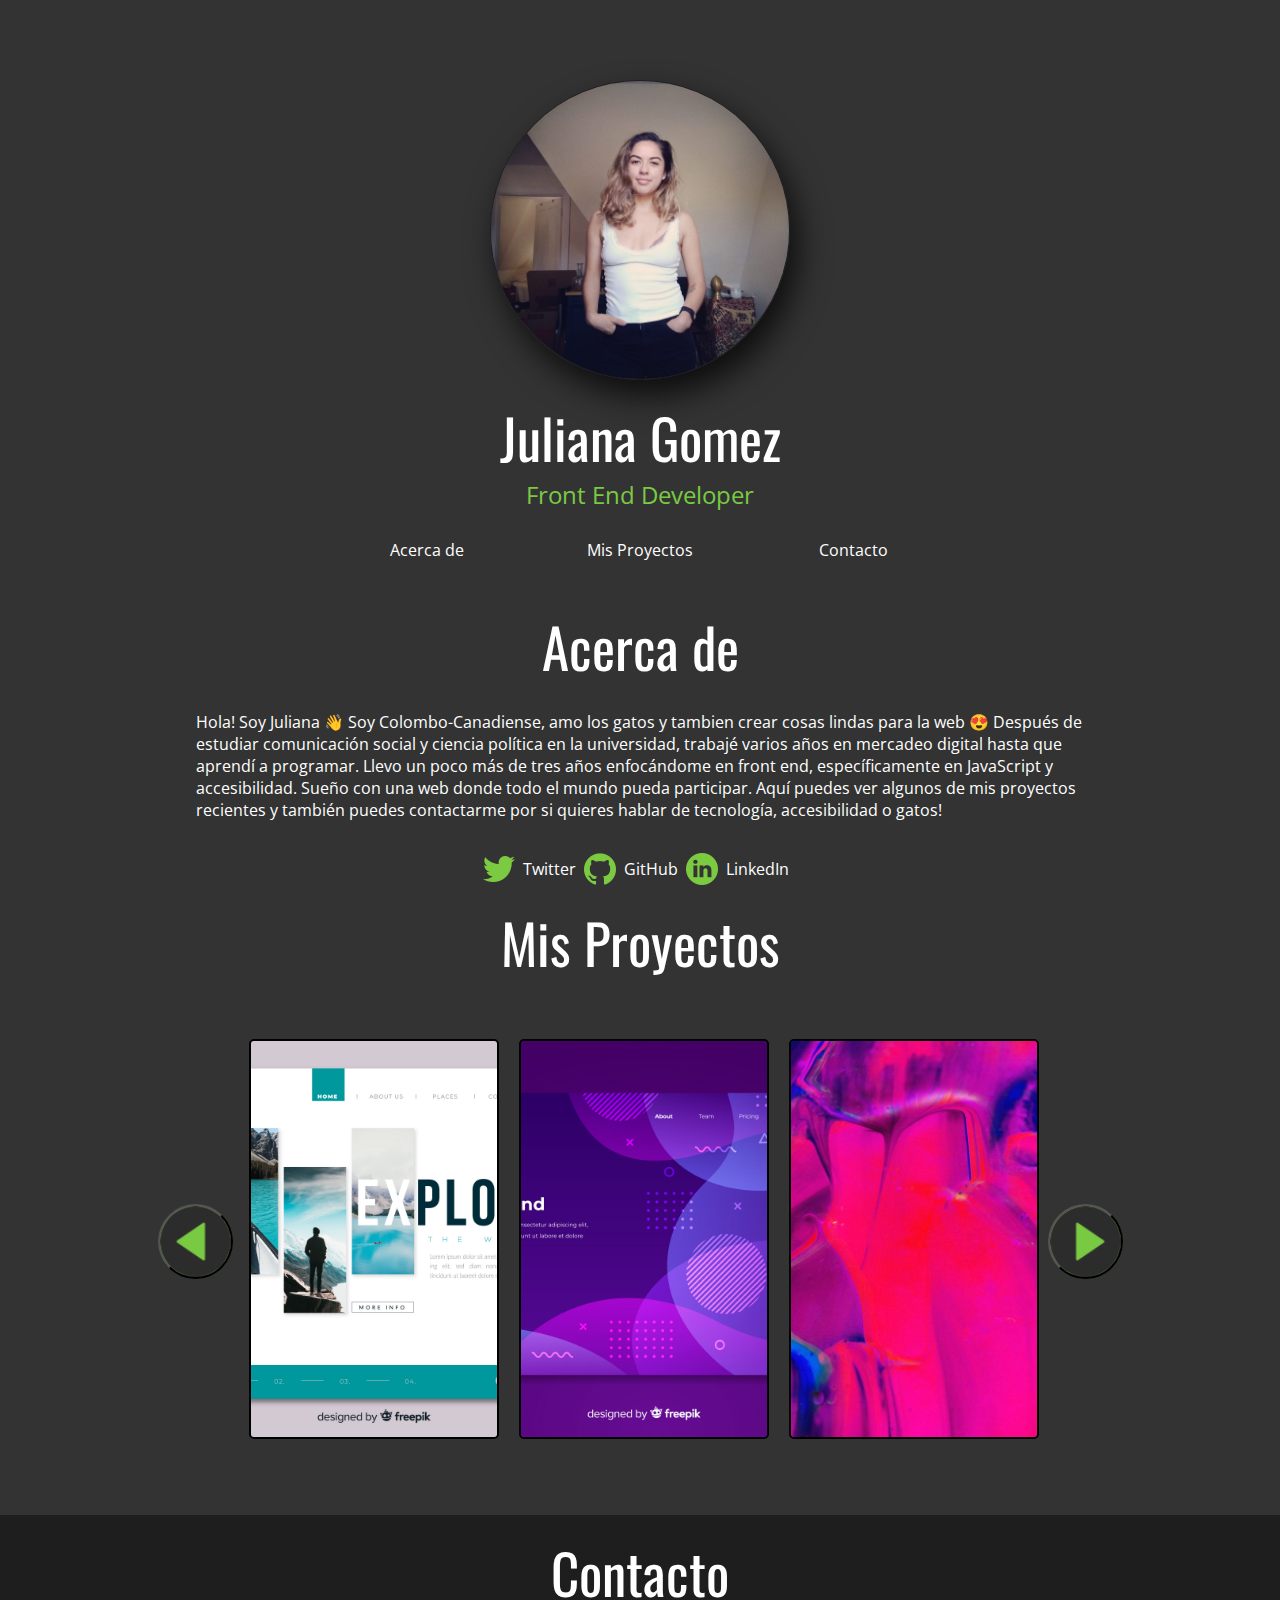
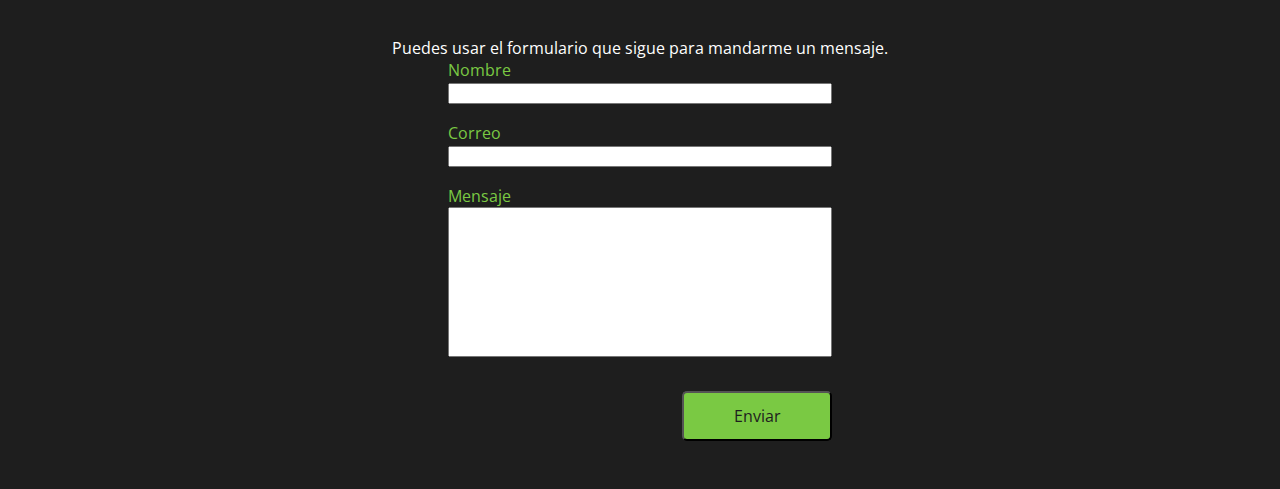
<file: index.html>
<!DOCTYPE html>
<html lang="es">
  <head>
    <meta charset="utf-8" />
    <meta content="width=device-width, initial-scale=1" name="viewport" />
    <title>Mi Portafolio</title>
    <link href="styles.css" rel="stylesheet" />
    <link
      href="https://fonts.googleapis.com/css?family=Open+Sans|Oswald&display=swap"
      rel="stylesheet"
    />
  </head>

  <body>
    <a href="#main" class="skip-link">Saltar al contenido</a>
    <header>
    <img src="images/juliana.jpeg" alt="Juliana Gomez" class="header-img" />
    <h1 class="header">Juliana Gomez</h1>
    <h2 class="subtitle">Front End Developer</h2>
    <nav>
      <ul class="navigation">
        <li class="nav-item"><a href="/acerca-de">Acerca de</a></li>
        <li class="nav-item"><a href="/proyectos">Mis Proyectos</a></li>
        <li class="nav-item"><a href="/contacto">Contacto</a></li>
      </ul>
    </nav>
  </header>

  <main id="main">
    <section>
      <h2 class="header">Acerca de</h2>
      <p class="intro">
      Hola! Soy Juliana 👋 Soy Colombo-Canadiense, amo los gatos y tambien crear
      cosas lindas para la web 😍 Después de estudiar comunicación social y
      ciencia política en la universidad, trabajé varios años en mercadeo
      digital hasta que aprendí a programar. Llevo un poco más de tres años
      enfocándome en front end, específicamente en JavaScript y accesibilidad.
      Sueño con una web donde todo el mundo pueda participar. Aquí puedes ver
      algunos de mis proyectos recientes y también puedes contactarme por si
      quieres hablar de tecnología, accesibilidad o gatos!</p>
      <ul class="social-media">
        <li>
          <a href="https://twitter.com/gmzjuliana" target="_blank"
            ><img src="images/twitter.png" alt="Twitter"
          />
        <p class="social-link-text">Twitter</p>
        </a>
        </li>
        <li>
          <a href="https://github.com/gmzjuliana" target="_blank"
            ><img src="images/github-logo.png" alt="GitHub"
          />
          <p class="social-link-text">GitHub</p></a>
        </li>
        <li>
          <a href="https://www.linkedin.com/in/gomezjuliana/" target="_blank"
            ><img src="images/linkedin.png" alt="LinkedIn"
          />
          <p class="social-link-text">LinkedIn</p></a>
        </li>
      </ul>
    </section>

    <section>
      <h2 class="header">Mis Proyectos</h2>
    <div class="carousel">
      <button class="arrow arrow-left" aria-label="backward button"></button>
      <div class="window">
        <ul class="project-container">
          <li class="project1-container"><button class="project project1"><img src="images/project1.png" class="project-img" alt="Mi primer proyecto"/></button></li>
          <li class="project2-container"><button class="project project2"><img src="images/project2.png" class="project-img" alt="Mi segundo proyecto"/></button></li>
          <li class="project3-container"><button class="project project3"><img src="images/project3.png"class="project-img" alt="Mi tercero proyecto"/></button></li>
          <li class="project4-container" aria-hidden="true"><button class="project project4" tabindex="-1"><img src="images/project4.png" class="project-img" alt="Mi cuarto proyecto"/></button></li>
          <li class="project5-container" aria-hidden="true"><button class="project project5" tabindex="-1"><img src="images/project5.png" class="project-img" alt="Mi quinto proyecto"/></button></li class="project1-container">
        </ul>
      </div>
      <button class="arrow arrow-right" aria-label="forward button"></button>
    </div>
  </section>
  </main>

    <footer class="contact-section">
      <h2 class="header">Contacto</h2>
      <p class="intro">Puedes usar el formulario que sigue para mandarme un mensaje.</p>
      <form class="form-container">
        <label class="form-label">Nombre<input type="text" aria-label="nombre" id="name"/></label>
        <span id="name-error" aria-live="assertive"></span> <br />
        <label class="form-label">Correo<input type="text" aria-label="correo"/> </label><br />
        <label class="message-input">Mensaje<input type="text" /> </label><br />
        <button class="send-button">Enviar</button>
      </form>
    </footer>

    <div class="notification">El formulario fue enviado sin errores</div>
    <div class="modal-container">
      <div class="modal">
        <h2 class="header" id="modal-header" tabindex="0">Ejemplo de un proyecto mio</h2>
        <img src="images/project1.png" class="modal-project-image" alt="un pantallazo de mi projecto">
        <button class="modal-button">Cerrar</button>
      </div>
    </div>

    <script src="index.js" type="text/javascript"></script>
  </body>
</html>
</file>
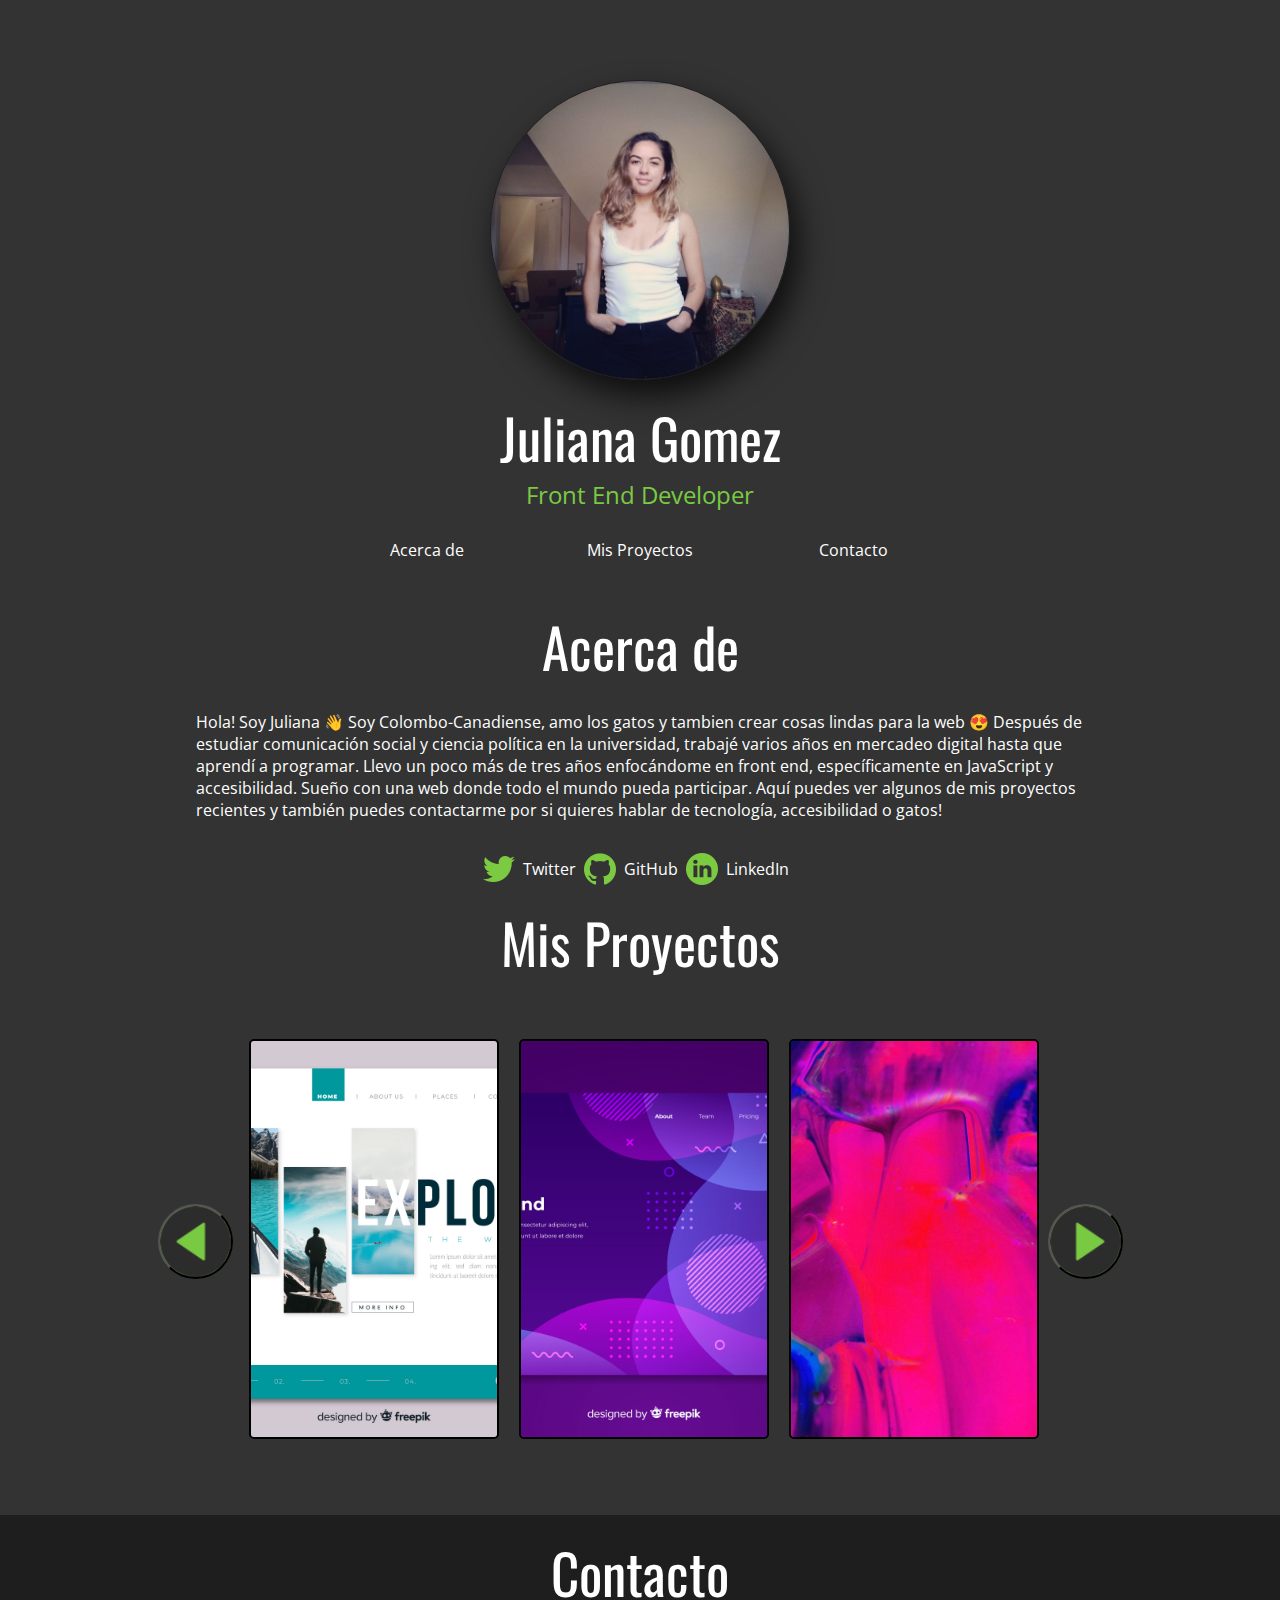
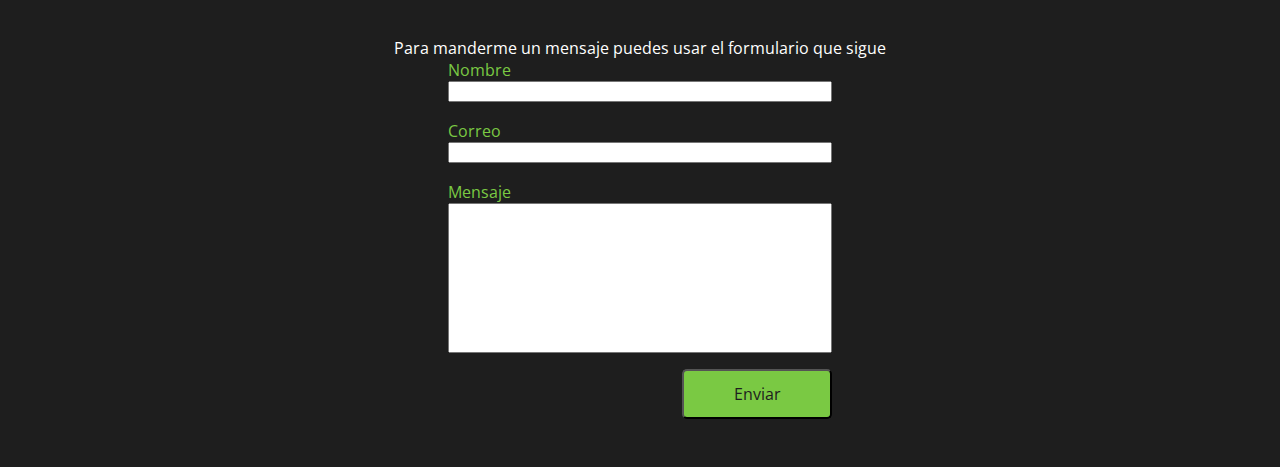
<file: final.html>
<!DOCTYPE html>
<html lang="es">
  <head>
    <meta charset="utf-8" />
    <meta content="width=device-width, initial-scale=1" name="viewport" />
    <title>Mi Portafolio</title>
    <link href="final.css" rel="stylesheet" />
    <link
      href="https://fonts.googleapis.com/css?family=Open+Sans|Oswald&display=swap"
      rel="stylesheet"
    />
  </head>

  <body>
    <a href="#main" class="skip-link">Saltar al contenido</a>
    <header>
    <img src="images/juliana.jpeg" alt="Juliana Gomez" class="header-img" />
    <h1 class="header">Juliana Gomez</h1>
    <h2 class="subtitle">Front End Developer</h2>
    <nav>
      <ul class="navigation">
        <li class="nav-item"><a href="/acerca-de">Acerca de</a></li>
        <li class="nav-item"><a href="/proyectos">Mis Proyectos</a></li>
        <li class="nav-item"><a href="/contacto">Contacto</a></li>
      </ul>
    </nav>
  </header>

  <main id="main">
    <section>
      <h2 class="header">Acerca de</h2>
      <p class="intro">
      Hola! Soy Juliana 👋 Soy Colombo-Canadiense, amo los gatos y tambien crear
      cosas lindas para la web 😍 Después de estudiar comunicación social y
      ciencia política en la universidad, trabajé varios años en mercadeo
      digital hasta que aprendí a programar. Llevo un poco más de tres años
      enfocándome en front end, específicamente en JavaScript y accesibilidad.
      Sueño con una web donde todo el mundo pueda participar. Aquí puedes ver
      algunos de mis proyectos recientes y también puedes contactarme por si
      quieres hablar de tecnología, accesibilidad o gatos!</p>
      <ul class="social-media">
        <li>
          <a href="https://twitter.com/gmzjuliana" target="_blank"
            ><img src="images/twitter.png" alt="Twitter"
          />
        <p class="social-link-text">Twitter</p>
        </a>
        </li>
        <li>
          <a href="https://github.com/gmzjuliana" target="_blank"
            ><img src="images/github-logo.png" alt="GitHub"
          />
          <p class="social-link-text">GitHub</p></a>
        </li>
        <li>
          <a href="https://www.linkedin.com/in/gomezjuliana/" target="_blank"
            ><img src="images/linkedin.png" alt="LinkedIn"
          />
          <p class="social-link-text">LinkedIn</p></a>
        </li>
      </ul>
    </section>

    <section>
      <h2 class="header">Mis Proyectos</h2>
    <div class="carousel">
      <button class="arrow arrow-left" aria-label="backward button"></button>
      <div class="window">
        <ul class="project-container">
          <li class="project1-container"><button class="project1 project"><img src="images/project1.png" class="project-img" alt="Mi primer proyecto"/></button></li>
          <li class="project2-container"><button class="project2 project"><img src="images/project2.png" class="project-img" alt="Mi segundo proyecto"/></button></li>
          <li class="project3-container"><button class="project3 project"><img src="images/project3.png"class="project-img" alt="Mi tercero proyecto"/></button></li>
          <li class="project4-container" aria-hidden="true"><button class="project4 project" tabindex="-1"><img src="images/project4.png" class="project-img" alt="Mi cuarto proyecto"/></button></li>
          <li class="project5-container" aria-hidden="true"><button class="project5 project" tabindex="-1"><img src="images/project5.png" class="project-img" alt="Mi quinto proyecto"/></button></li>
        </ul>
      </div>
      <button class="arrow arrow-right" aria-label="forward button"></button>
    </div>
  </section>
  </main>

    <footer class="contact-section">
      <h2 class="header">Contacto</h2>
      <p class="intro">Para manderme un mensaje puedes usar el formulario que sigue</p>
      <form class="form-container">
        <label class="form-label">Nombre</label><input type="text" aria-label="nombre" id="name"/> 
        <span id="name-error" aria-live="assertive"></span>
        <br />
        <label class="form-label">Correo</label><input type="text" aria-label="correo"/> <br />
        <label class="message-input">Mensaje<input type="text" /> <br /></label>
        <button class="send-button">Enviar</button>
      </form>
    </footer>

    <div class="notification" aria-live="assertive"></div>
    <div class="modal-container">
      <div class="modal">
        <h2 class="header" id="modal-header" tabindex="0">Ejemplo de un proyecto mio</h2>
        <img src="images/project1.png" class="modal-project-image" alt="un pantallazo de mi project"/>
        <button class="modal-button">Cerrar</button>
      </div>
    </div>

    <script src="final.js" type="text/javascript"></script>
  </body>
</html>
</file>
<file: styles.css>
/* css reset */
html {
  box-sizing: border-box;
  font-size: 16px;
}

*,
*:before,
*:after {
  box-sizing: inherit;
}

body,
h1,
h2,
h3,
h4,
h5,
h6,
p,
ol,
ul {
  margin: 0;
  padding: 0;
  font-weight: normal;
}

ol,
ul {
  list-style: none;
}

img {
  max-width: 100%;
  height: auto;
}

/*--- end of reset ----*/

:root {
  --blanco: white;
  --gris-medio: #333333;
  --gris-oscuro: #1e1e1e;
  --main-font: "Oswald", sans-serif;
  --secondary-font: "Open Sans", sans-serif;
  --shadow: rgba(0, 0, 0, 0.75);
  --verde: #7ac943;
}

body, header, section {
  align-items: center;
  background-color: var(--gris-medio);
  display: flex;
  flex-direction: column;
  width: 100%;
}

.skip-link {
  height: 0;
}

.skip-link:focus,
.skip-link:active {
  background: var(--verde);
  border-radius: 5px;
  color: var(--gris-oscuro);
  font-family: var(--secondary-font);
  height: auto;
  margin: 16px 0 8px;
  padding: 8px;
  text-decoration: none;
  border: 5px solid var(--gris-oscuro);
  outline: 3px solid var(--verde);
}

.header {
  color: var(--blanco);
  font-family: var(--main-font);
  font-size: 55px;
  margin-top: 16px;
}

#modal-header {
  outline: 3px solid var(--verde);
}

.subtitle {
  color: var(--verde);
  font-family: var(--secondary-font);
  font-size: 24px;
}

.header-img {
  border-radius: 50%;
  border: 1px solid var(--gris-oscuro);
  box-shadow: 8px 16px 32px 0px var(--shadow);
  height: 300px;
  margin-top: 80px;
  width: 300px;
}

nav {
  width: 100%;
}

.navigation {
  color: var(--blanco);
  cursor: pointer;
  display: flex;
  justify-content: space-around;
  margin: 24px auto;
  width: 50%;
}

.nav-item a {
  text-decoration: none;
  color: var(--blanco);
}

.nav-item {
  align-items: center;
  border-radius: 5px;
  display: flex;
  font-family: var(--secondary-font);
  height: 30px;
  justify-content: center;
  width: 33%;
}

.nav-item:hover,
.nav-item:hover a {
  background-color: var(--verde);
  color: var(--gris-oscuro);
  cursor: pointer;
}

.nav-item:focus-within {
 background-color: var(--verde); 
}

.nav-item a:focus {
  outline: none;
  color: var(--gris-oscuro);
}

.intro {
  margin: 24px 196px 0;
  font-family: var(--secondary-font);
  color: var(--blanco);
}

.social-media {
  align-items: center;
  display: flex;
  justify-content: space-around;
  margin: 32px auto 0;
}

.social-media li a {
  align-items: center;
  display: flex;
  color: var(--blanco);
  font-family: var(--secondary-font);
  text-decoration: none;
}

.social-media li a:focus{
  outline: none;
}

.social-media li:focus-within {
  outline: 3px solid var(--verde);
  padding: 8px;
}

.social-link-text {
  padding-right: 8px;
  padding-left: 8px;
}

.carousel {
  align-items: center;
  display: flex;
  margin: 48px 0 64px;
}

.window {
  overflow: hidden;
  width: 815px;
  padding: 8px;
}

.project-container {
  left: 0;
  position: relative;
  width: 1500px;
}

.project-container li {
  display: inline-block;
}

.project-container button {
  background: none;
  border: none;
  padding: 0;
}

.project-container button:focus-within {
  outline: 3px solid var(--verde);
}

.project-img {
  border-radius: 5px;
  border: 2px solid #000;
  display: inline-block;
  height: 400px;
  margin: 0 8px;
  transition: all 0.2s ease-in-out;
  width: 250px;
  object-fit: cover;
}

.project:hover {
  cursor: pointer;
  transform: scale(1.1);
}

.arrow {
  height: 75px;
  transition: all 0.2s ease-in-out;
  width: 75px;
}

.arrow:hover {
  transform: scale(1.1);
}

.arrow:focus {
  outline: 3px solid var(--verde);
}

.arrow-left {
  background: center / contain no-repeat url(./images/play-button-left.png);
  background-color: var(--verde);
  border-radius: 50%;
}

.arrow-right {
  background: center / contain no-repeat url(./images/play-button-right.png);
  background-color: var(--verde);
  border-radius: 50%;
}

.contact-section {
  align-items: center;
  background-color: var(--gris-oscuro);
  display: flex;
  flex-direction: column;
  width: 100%;
}

.form-container {
  display: flex;
  flex-direction: column;
  width: 30%;
}

.form-label,
.message-input {
  color: var(--verde);
  font-family: var(--secondary-font);
}

.message-input input {
  height: 150px;
  margin-bottom: 16px;
}

input {
  width: 100%;
}

input:focus {
  outline: 3px solid var(--verde);
  padding: 8px;
}

.send-button,
.modal-button {
  align-items: center;
  background-color: var(--verde);
  border-radius: 5px;
  color: var(--gris-oscuro);
  font-family: var(--secondary-font);
  display: flex;
  height: 50px;
  justify-content: center;
  margin-bottom: 48px;
  width: 150px;
  margin-left: auto;
  font-size: 16px;
  cursor: pointer;
}

.send-button:focus,
.modal-button:focus {
  border: 5px solid var(--gris-oscuro);
  outline: 3px solid var(--verde);
}

#name-error {
  color: var(--blanco);
  font-family: var(--secondary-font);
}

.notification {
  align-items: center;
  background-color: var(--verde);
  border-radius: 5px;
  box-shadow: 8px 16px 32px 0px var(--shadow);
  color: var(--gris-oscuro);
  display: none;
  font-family: var(--secondary-font);
  height: 50px;
  justify-content: center;
  position: fixed;
  right: 24px;
  top: 24px;
  width: 300px;
}

.modal-container {
  align-items: center;
  background-color: rgba(000, 000, 000, 0.2);
  display: none;
  height: 100vh;
  justify-content: center;
  position: fixed;
  width: 100vw;
}

.modal {
  align-items: center;
  background-color: var(--gris-oscuro);
  border-radius: 5px;
  border: 2px solid #000;
  display: flex;
  flex-direction: column;
  height: 700px;
  justify-content: center;
  position: fixed;
  top: 15%;
  width: 700px;
  padding: 56px;
}

.modal-project-image {
  background: center / cover no-repeat url(./images/project1.png);
  border-radius: 5px;
  border: 2px solid #000;
  height: 400px;
  margin: 16px;
  width: 550px;
}
</file>
<file: final.css>
/* css reset */
html {
  box-sizing: border-box;
  font-size: 16px;
}

*,
*:before,
*:after {
  box-sizing: inherit;
}

body,
h1,
h2,
h3,
h4,
h5,
h6,
p,
ol,
ul {
  margin: 0;
  padding: 0;
  font-weight: normal;
}

ol,
ul {
  list-style: none;
}

img {
  max-width: 100%;
  height: auto;
}

/*--- end of reset ----*/

:root {
  --blanco: white;
  --gris-medio: #333333;
  --gris-oscuro: #1e1e1e;
  --main-font: "Oswald", sans-serif;
  --secondary-font: "Open Sans", sans-serif;
  --shadow: rgba(0, 0, 0, 0.75);
  --verde: #7ac943;
}

body, header, section {
  align-items: center;
  background-color: var(--gris-medio);
  display: flex;
  flex-direction: column;
  width: 100%;
}

.skip-link {
  height: 0;
}

.skip-link:focus,
.skip-link:active {
  background: var(--verde);
  border-radius: 5px;
  color: var(--gris-oscuro);
  font-family: var(--secondary-font);
  height: auto;
  margin: 16px 0 8px;
  padding: 8px;
  text-decoration: none;
  border: 5px solid var(--gris-oscuro);
  outline: 3px solid var(--verde);
}

.header {
  color: var(--blanco);
  font-family: var(--main-font);
  font-size: 55px;
  margin-top: 16px;
}

.subtitle {
  color: var(--verde);
  font-family: var(--secondary-font);
  font-size: 24px;
}

.header-img {
  border-radius: 50%;
  border: 1px solid var(--gris-oscuro);
  box-shadow: 8px 16px 32px 0px var(--shadow);
  height: 300px;
  margin-top: 80px;
  width: 300px;
}

nav {
  width: 100%;
}

.navigation {
  color: var(--blanco);
  cursor: pointer;
  display: flex;
  justify-content: space-around;
  margin: 24px auto;
  width: 50%;
}

.nav-item a {
  text-decoration: none;
  color: var(--blanco);
}

.nav-item {
  align-items: center;
  border-radius: 5px;
  display: flex;
  font-family: var(--secondary-font);
  height: 30px;
  justify-content: center;
  width: 33%;
}

.nav-item:hover,
.nav-item:hover a {
  background-color: var(--verde);
  color: var(--gris-oscuro);
  cursor: pointer;
}

.nav-item:focus-within {
 background-color: var(--verde); 
}

.nav-item a:focus {
  outline: none;
  color: var(--gris-oscuro);
}

.intro {
  margin: 24px 196px 0;
  font-family: var(--secondary-font);
  color: var(--blanco);
}

.social-media {
  align-items: center;
  display: flex;
  justify-content: space-around;
  margin: 32px auto 0;
}

.social-media li a {
  align-items: center;
  display: flex;
  color: var(--blanco);
  font-family: var(--secondary-font);
  text-decoration: none;
}

.social-media li a:focus{
  outline: none;
}

.social-media li:focus-within {
  outline: 3px solid var(--verde);
  padding: 8px;
}

.social-link-text {
  padding-right: 8px;
  padding-left: 8px;
}

.carousel {
  align-items: center;
  display: flex;
  margin: 48px 0 64px;
}

.window {
  overflow: hidden;
  width: 815px;
  padding: 8px;
}

.project-container {
  left: 0;
  position: relative;
  width: 1500px;
}

.project-container li {
  display: inline-block;
}

.project-container button {
  background: none;
  border: none;
  padding: 0;
}

.project-container button:focus-within {
  outline: 3px solid var(--verde);
}

.project-img {
  border-radius: 5px;
  border: 2px solid #000;
  display: inline-block;
  height: 400px;
  margin: 0 8px;
  transition: all 0.2s ease-in-out;
  width: 250px;
  object-fit: cover;
}

.project:hover {
  cursor: pointer;
  transform: scale(1.1);
}

.arrow {
  height: 75px;
  transition: all 0.2s ease-in-out;
  width: 75px;
}

.arrow:hover {
  transform: scale(1.1);
}

.arrow-left {
  background: center / contain no-repeat url(./images/play-button-left.png);
  background-color: var(--verde);
  border-radius: 50%;
}

.arrow-right {
  background: center / contain no-repeat url(./images/play-button-right.png);
  background-color: var(--verde);
  border-radius: 50%;
}

.arrow:focus {
  outline: 3px solid var(--verde);
}

.contact-section {
  align-items: center;
  background-color: var(--gris-oscuro);
  display: flex;
  flex-direction: column;
  width: 100%;
}

.form-container {
  display: flex;
  flex-direction: column;
  width: 30%;
}

.form-label,
.message-input {
  color: var(--verde);
  font-family: var(--secondary-font);
}

.message-input input {
  height: 150px;
  margin-bottom: 16px;
}

input {
  width: 100%;
}

input:focus {
  outline: 3px solid var(--verde);
  padding: 8px;
}

.send-button,
.modal-button {
  align-items: center;
  background-color: var(--verde);
  border-radius: 5px;
  color: var(--gris-oscuro);
  font-family: var(--secondary-font);
  display: flex;
  height: 50px;
  justify-content: center;
  margin-bottom: 48px;
  width: 150px;
  margin-left: auto;
  font-size: 16px;
  cursor: pointer;
}

.send-button:focus,
.modal-button:focus {
  border: 5px solid var(--gris-oscuro);
  outline: 3px solid var(--verde);
}

#name-error {
  color: var(--blanco);
  font-family: var(--secondary-font);
}

.notification {
  align-items: center;
  background-color: var(--verde);
  border-radius: 5px;
  box-shadow: 8px 16px 32px 0px var(--shadow);
  color: var(--gris-oscuro);
  display: none;
  font-family: var(--secondary-font);
  height: 50px;
  justify-content: center;
  position: fixed;
  right: 24px;
  top: 24px;
  width: 300px;
}

.modal-container {
  align-items: center;
  background-color: rgba(000, 000, 000, 0.2);
  display: none;
  height: 100vh;
  justify-content: center;
  position: fixed;
  width: 100vw;
}

#modal-header {
  outline: 3px solid var(--verde);
}

.modal {
  align-items: center;
  background-color: var(--gris-oscuro);
  border-radius: 5px;
  border: 2px solid #000;
  display: flex;
  flex-direction: column;
  height: 600px;
  justify-content: center;
  position: fixed;
  top: 5%;
  width: 700px;
  padding: 56px;
}

.modal-project-image {
  background: center / cover no-repeat url(./images/project1.png);
  border-radius: 5px;
  border: 2px solid #000;
  height: 400px;
  margin: 16px;
  width: 550px;
}
</file>
